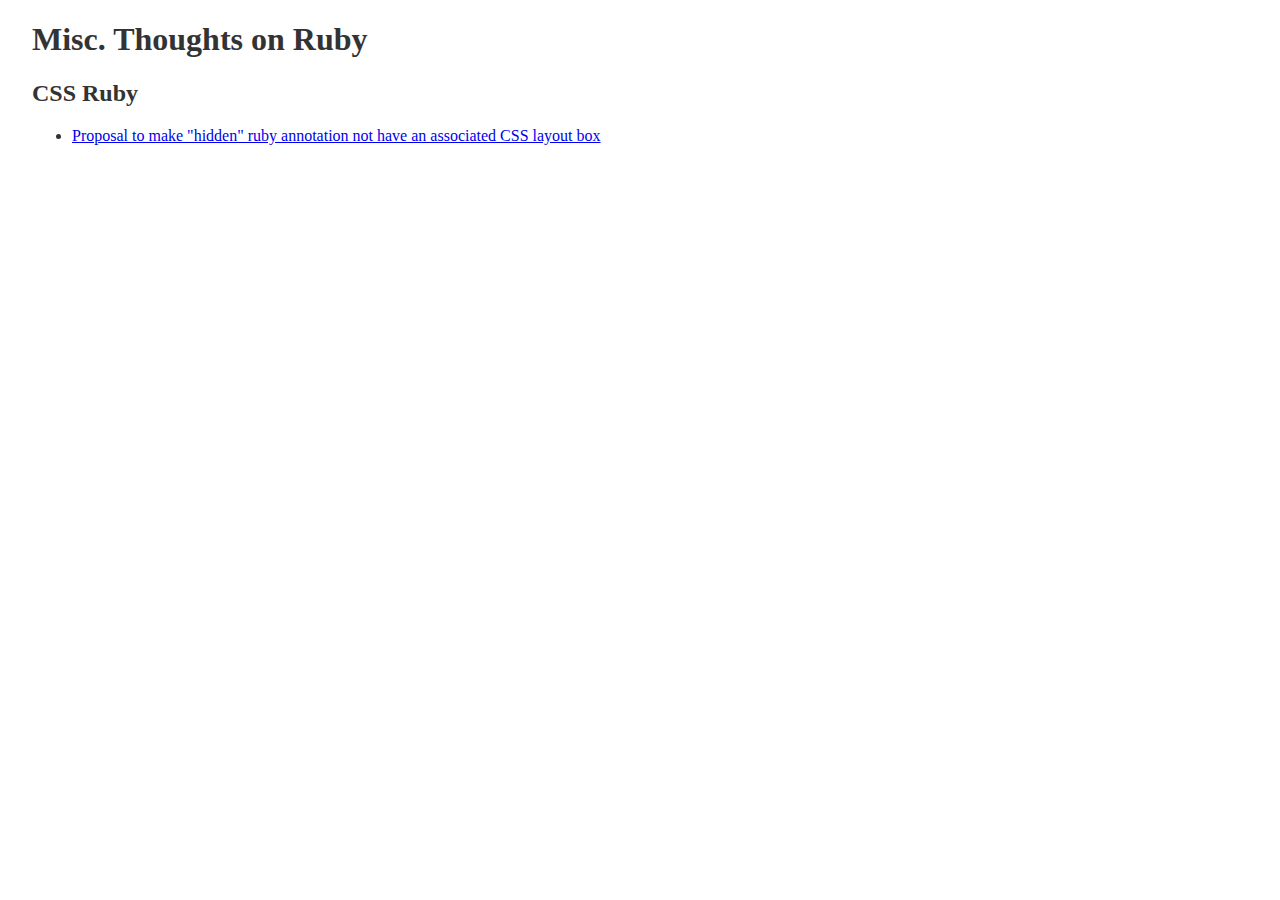
<file: index.html>
<!doctype html>
<html lang="en">
<head>
<meta charset="UTF-8">
<title>Misc. Thoughts on Ruby</title>
<link rel="stylesheet" href="./css/style.css">
</head>
<body>
<h1>Misc. Thoughts on Ruby</h1>
<h2>CSS Ruby</h2>
<ul>
<li><a href="css-ruby/hidden-ruby-annotation.html">Proposal to make "hidden" ruby annotation not have an associated CSS layout box</a></li>
</ul>
</body>
</html>
</file>
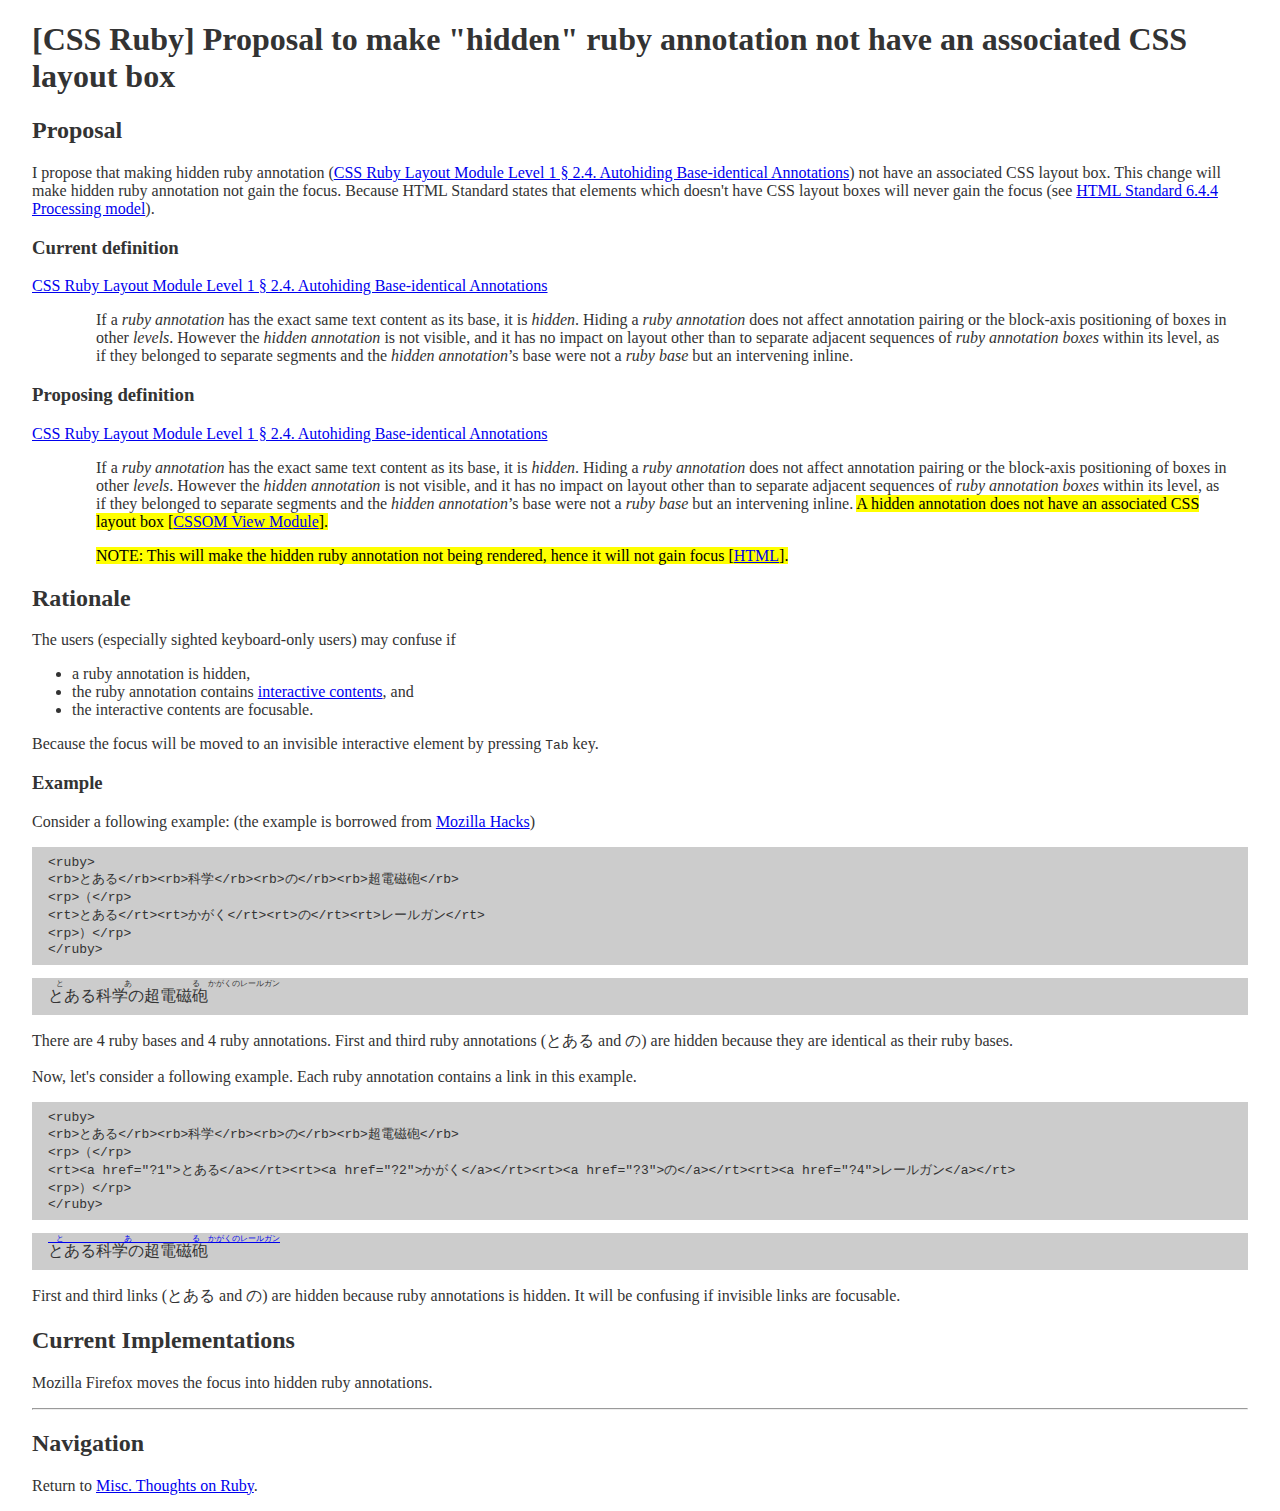
<file: css-ruby/hidden-ruby-annotation.html>
<!doctype html>
<html lang="en">
<head>
<meta charset="UTF-8">
<title>[CSS Ruby] Proposal to make "hidden" ruby annotation not have an associated CSS layout box</title>
<link rel="stylesheet" href="../css/style.css">
</head>
<body>
<h1>[CSS Ruby] Proposal to make "hidden" ruby annotation not have an associated CSS layout box</h1>
<h2>Proposal</h2>
<p>I propose that making hidden ruby annotation (<a href="https://drafts.csswg.org/css-ruby-1/#autohide">CSS Ruby Layout Module Level 1 § 2.4. Autohiding Base-identical Annotations</a>) not have an associated CSS layout box.
This change will make hidden ruby annotation not gain the focus.
Because HTML Standard states that elements which doesn't have CSS layout boxes will never gain the focus (see <a href="https://html.spec.whatwg.org/multipage/interaction.html#focusing-steps">HTML Standard 6.4.4 Processing model</a>).</p>
<h3>Current definition</h3>
<p><a href="https://drafts.csswg.org/css-ruby-1/#autohide">CSS Ruby Layout Module Level 1 § 2.4. Autohiding Base-identical Annotations</a></p>
<blockquote class="definition">
<p>
If a <i>ruby annotation</i> has the exact same text content as its base,
it is <dfn data-dfn-type="dfn" data-lt="hidden ruby annotation | hidden annotation" data-noexport="" id="hidden-ruby-annotation">hidden<a class="self-link" href="#hidden-ruby-annotation"></a></dfn>.
Hiding a <i>ruby annotation</i> does not affect annotation pairing
or the block-axis positioning of boxes in other <i>levels</i>.
However the <i>hidden annotation</i> is not visible,
and it has no impact on layout
other than to separate adjacent sequences of <i>ruby annotation boxes</i> within its level,
as if they belonged to separate segments
and the <i>hidden annotation</i>’s base were not a <i>ruby base</i> but an intervening inline.</p>
</blockquote>
<h3>Proposing definition</h3>
<p><a href="https://drafts.csswg.org/css-ruby-1/#autohide">CSS Ruby Layout Module Level 1 § 2.4. Autohiding Base-identical Annotations</a></p>
<div class="definition">
<p>If a <i>ruby annotation</i> has the exact same text content as its base,
it is <dfn data-dfn-type="dfn" data-lt="hidden ruby annotation | hidden annotation" data-noexport="" id="hidden-ruby-annotation">hidden<a class="self-link" href="#hidden-ruby-annotation"></a></dfn>.
Hiding a <i>ruby annotation</i> does not affect annotation pairing
or the block-axis positioning of boxes in other <i>levels</i>.
However the <i>hidden annotation</i> is not visible,
and it has no impact on layout
other than to separate adjacent sequences of <i>ruby annotation boxes</i> within its level,
as if they belonged to separate segments
and the <i>hidden annotation</i>’s base were not a <i>ruby base</i> but an intervening inline.
<mark>A hidden annotation does not have an associated CSS layout box [<a href="https://drafts.csswg.org/cssom-view/#css-layout-box">CSSOM View Module</a>].</mark><p>
<p><mark>NOTE: This will make the hidden ruby annotation not being rendered, hence it will not gain focus [<a href="https://html.spec.whatwg.org/multipage/interaction.html#focusing-steps">HTML</a>].</mark></p>
</div>
<h2>Rationale</h2>
<p>The users (especially sighted keyboard-only users) may confuse if
<ul>
<li>a ruby annotation is hidden,</li>
<li>the ruby annotation contains <a href="https://html.spec.whatwg.org/multipage/dom.html#interactive-content-2">interactive contents</a>, and
<li>the interactive contents are focusable.
</ul>
<p>Because the focus will be moved to an invisible interactive element by pressing <kbd>Tab</kbd> key.</p>
<h3>Example</h3>
<p>Consider a following example: (the example is borrowed from <a href="https://hacks.mozilla.org/2015/03/ruby-support-in-firefox-developer-edition-38/">Mozilla Hacks</a>)</p>
<pre class="example"><code>&lt;ruby&gt;
    &lt;rb&gt;とある&lt;/rb&gt;&lt;rb&gt;科学&lt;/rb&gt;&lt;rb&gt;の&lt;/rb&gt;&lt;rb&gt;超電磁砲&lt;/rb&gt;
    &lt;rp&gt;（&lt;/rp&gt;
    &lt;rt&gt;とある&lt;/rt&gt;&lt;rt&gt;かがく&lt;/rt&gt;&lt;rt&gt;の&lt;/rt&gt;&lt;rt&gt;レールガン&lt;/rt&gt;
    &lt;rp&gt;）&lt;/rp&gt;
&lt;/ruby&gt;</code></pre>
<div lang="ja" class="example">
<ruby>
	<rb>とある</rb><rb>科学</rb><rb>の</rb><rb>超電磁砲</rb>
	<rp>（</rp>
	<rt>とある</rt><rt>かがく</rt><rt>の</rt><rt>レールガン</rt>
	<rp>）</rp>
</ruby>
</div>
<p>There are 4 ruby bases and 4 ruby annotations. First and third ruby annotations (<span lang="ja">とある</span> and <span lang="ja">の</span>) are hidden because they are identical as their ruby bases.
<p>Now, let's consider a following example. Each ruby annotation contains a link in this example.</p>
<pre class="example"><code>&lt;ruby&gt;
    &lt;rb&gt;とある&lt;/rb&gt;&lt;rb&gt;科学&lt;/rb&gt;&lt;rb&gt;の&lt;/rb&gt;&lt;rb&gt;超電磁砲&lt;/rb&gt;
    &lt;rp&gt;（&lt;/rp&gt;
    &lt;rt&gt;&lt;a href=&quot;?1&quot;&gt;とある&lt;/a&gt;&lt;/rt&gt;&lt;rt&gt;&lt;a href=&quot;?2&quot;&gt;かがく&lt;/a&gt;&lt;/rt&gt;&lt;rt&gt;&lt;a href=&quot;?3&quot;&gt;の&lt;/a&gt;&lt;/rt&gt;&lt;rt&gt;&lt;a href=&quot;?4&quot;&gt;レールガン&lt;/a&gt;&lt;/rt&gt;
    &lt;rp&gt;）&lt;/rp&gt;
&lt;/ruby&gt;</code></pre>
<div lang="ja" class="example">
<ruby>
	<rb>とある</rb><rb>科学</rb><rb>の</rb><rb>超電磁砲</rb>
	<rp>（</rp>
	<rt><a href="?1">とある</a></rt><rt><a href="?2">かがく</a></rt><rt><a href="?3">の</a></rt><rt><a href="?4">レールガン</a></rt>
	<rp>）</rp>
</ruby>
</div>
<p>First and third links (<span lang="ja">とある</span> and <span lang="ja">の</span>) are hidden because ruby annotations is hidden. It will be confusing if invisible links are focusable.</p>
<h2>Current Implementations</h2>
<p>Mozilla Firefox moves the focus into hidden ruby annotations.</p>
<hr>
<h2>Navigation</h2>
<p>Return to <a href="../">Misc. Thoughts on Ruby</a>.</p>
</body>
</html>
</file>
<file: css/style.css>
body {
	margin: 0 2rem;
	background-color: #fff;
	color: #333;
}

.definition {
	margin-left: 4rem;
	margin-right: 1rem;
}

pre {
	white-space: pre-line;
}

.example {
	background-color: #ccc;
	padding: .5rem 1rem;
}
</file>
